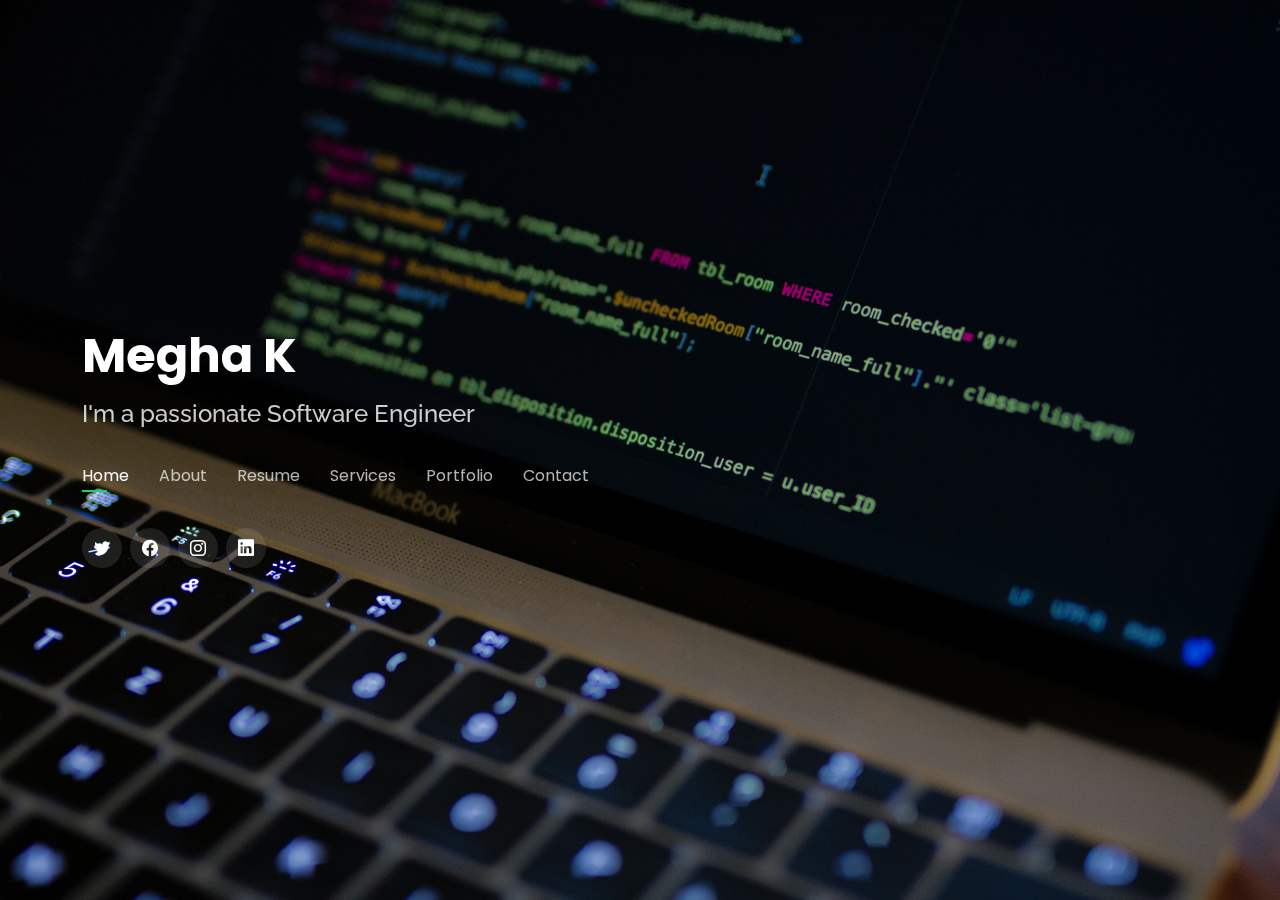
<file: index.html>
<!DOCTYPE html>
<html lang="en">

<head>
  <meta charset="utf-8">
  <meta content="width=device-width, initial-scale=1.0" name="viewport">

  <title>Megha</title>
  <meta content="" name="description">
  <meta content="" name="keywords">

  <!-- Favicons -->
  <link href="assets/img/vere.jpg" rel="icon">
  <link href="assets/img/vere.jpg" rel="apple-touch-icon">

  <!-- Google Fonts -->
  <link href="https://fonts.googleapis.com/css?family=Open+Sans:300,300i,400,400i,600,600i,700,700i|Raleway:300,300i,400,400i,500,500i,600,600i,700,700i|Poppins:300,300i,400,400i,500,500i,600,600i,700,700i" rel="stylesheet">

  <!-- Vendor CSS Files -->
  <link href="assets/vendor/bootstrap/css/bootstrap.min.css" rel="stylesheet">
  <link href="assets/vendor/bootstrap-icons/bootstrap-icons.css" rel="stylesheet">
  <link href="assets/vendor/boxicons/css/boxicons.min.css" rel="stylesheet">
  <link href="assets/vendor/glightbox/css/glightbox.min.css" rel="stylesheet">
  <link href="assets/vendor/remixicon/remixicon.css" rel="stylesheet">
  <link href="assets/vendor/swiper/swiper-bundle.min.css" rel="stylesheet">

  <!-- Template Main CSS File -->
  <link href="assets/css/style.css" rel="stylesheet">
</head>

<body>

  <!-- ======= Header ======= -->
  <header id="header">
    <div class="container">

      <h1><a href="index.html">Megha K</a></h1>
      <!-- Uncomment below if you prefer to use an image logo -->
      <!-- <a href="index.html" class="mr-auto"><img src="assets/img/logo.png" alt="" class="img-fluid"></a> -->
      <h2>I'm a passionate Software Engineer <span></span> </h2>

      <nav id="navbar" class="navbar">
        <ul>
          <li><a class="nav-link active" href="#header">Home</a></li>
          <li><a class="nav-link" href="#about">About</a></li>
          <li><a class="nav-link" href="#resume">Resume</a></li>
          <li><a class="nav-link" href="#services">Services</a></li>
          <li><a class="nav-link" href="#portfolio">Portfolio</a></li>
          <li><a class="nav-link" href="#contact">Contact</a></li>
        </ul>
        <i class="bi bi-list mobile-nav-toggle"></i>
      </nav><!-- .navbar -->

      <div class="social-links">
        <a href="https://twitter.com/MEGHA82626927" class="twitter"><i class="bi bi-twitter"></i></a>
        <a href="https://www.facebook.com/profile.php?id=100010232581279" class="facebook"><i class="bi bi-facebook"></i></a>
        <a href="https://www.instagram.com/megha_pavithran__/" class="instagram"><i class="bi bi-instagram"></i></a>
        <a href="https://www.linkedin.com/in/megha-k-0aa5911aa/" class="linkedin"><i class="bi bi-linkedin"></i></a>
      </div>

    </div>
  </header><!-- End Header -->

  <!-- ======= About Section ======= -->
  <section id="about" class="about">

    <!-- ======= About Me ======= -->
    <div class="about-me container">

      <div class="section-title">
        <h2>About</h2>
        <p>Graduate of Computer Science with experience working across the full stack of software development.
          I've build built a few projects by myself and I'm looking for a role where I can grow and learn from other experienced team members.</p>
      </div>

      <div class="row">
        <div class="col-lg-4" data-aos="fade-right">
          <img src="assets/img/dp.jpg" class="img-fluid" alt="">
        </div>
        <div class="col-lg-8 pt-4 pt-lg-0 content" data-aos="fade-left">
          <h3>Software Engineer</h3>
          <p class="fst-italic">
            Enthusiast in Computer Programming currently learning about different exploits who is seeking a better position in IT field.

          </p>
          <div class="row">
            <div class="col-lg-6">
              <ul>
                <li><i class="bi bi-chevron-right"></i> <strong>Birthday:</strong> <span>28 September 1997</span></li>
                <li><i class="bi bi-chevron-right"></i> <strong>Website:</strong> <span>www.meghapavithran.in</span></li>
                <li><i class="bi bi-chevron-right"></i> <strong>Phone:</strong> <span>+91 8848568057</span></li>
                <li><i class="bi bi-chevron-right"></i> <strong>City:</strong> <span>Kasargod, Kerala</span></li>
              </ul>
            </div>
            <div class="col-lg-6">
              <ul>
                <li><i class="bi bi-chevron-right"></i> <strong>Age:</strong> <span>23</span></li>
                <li><i class="bi bi-chevron-right"></i> <strong>Degree:</strong> <span>Master of Technology</span></li>
                <li><i class="bi bi-chevron-right"></i> <strong>Email:</strong> <span>meghapavithran44@gmail.com</span></li>
                <li><i class="bi bi-chevron-right"></i> <strong>Freelance:</strong> <span>Available</span></li>
              </ul>
            </div>
          </div>
          <p>
            I have showcased my talents and skills through various programs. Currently pursuing Master of Technology in Computer Science and Engineering at National Institute of Technology Mizoram. Participated in many Hackathones as well as workshops to improve my skills.
          </p>
        </div>
      </div>

    </div><!-- End About Me -->

    <!-- ======= Skills  ======= -->
    <div class="skills container">

      <div class="section-title">
        <h2>Skills</h2>
      </div>

      <div class="row skills-content">

        <div class="col-lg-6">

          <div class="progress">
            <span class="skill">C/C++ <i class="val">70%</i></span>
            <div class="progress-bar-wrap">
              <div class="progress-bar" role="progressbar" aria-valuenow="70" aria-valuemin="0" aria-valuemax="100"></div>
            </div>
          </div>

          <div class="progress">
            <span class="skill">HTML <i class="val">75%</i></span>
            <div class="progress-bar-wrap">
              <div class="progress-bar" role="progressbar" aria-valuenow="70" aria-valuemin="0" aria-valuemax="100"></div>
            </div>
          </div>

          <div class="progress">
            <span class="skill">JavaScript <i class="val">45%</i></span>
            <div class="progress-bar-wrap">
              <div class="progress-bar" role="progressbar" aria-valuenow="50" aria-valuemin="0" aria-valuemax="100"></div>
            </div>
          </div>

        </div>

        <div class="col-lg-6">

          <div class="progress">
            <span class="skill">CSS<i class="val">45%</i></span>
            <div class="progress-bar-wrap">
              <div class="progress-bar" role="progressbar" aria-valuenow="75" aria-valuemin="0" aria-valuemax="100"></div>
            </div>
          </div>

          <div class="progress">
            <span class="skill">PostgreSQL <i class="val">65%</i></span>
            <div class="progress-bar-wrap">
              <div class="progress-bar" role="progressbar" aria-valuenow="65" aria-valuemin="0" aria-valuemax="100"></div>
            </div>
          </div>

          <div class="progress">
            <span class="skill">MS Office(Powerpoint,Excel) <i class="val">65%</i></span>
            <div class="progress-bar-wrap">
              <div class="progress-bar" role="progressbar" aria-valuenow="65" aria-valuemin="0" aria-valuemax="100"></div>
            </div>
          </div>

        </div>

      </div>

    </div><!-- End Skills -->

    
  -->

  </section><!-- End About Section -->

  <!-- ======= Resume Section ======= -->
  <section id="resume" class="resume">
    <div class="container">

      <div class="section-title">
        <h2>Resume</h2>
        <p>An enthusiastic Computer Science student graduate with sincere and intense conviction on every task I undertake,with an intention of combining technology with innovation in every step along my way. I believe that the ability to work both as a part of a team and under good directions, using my communication skills, software skills, curiosity towards new technologies, dedication and smart working makes me a perfect one in this Computer Science field. </p>
      </div>

      <div class="row">
        <div class="col-lg-6">
          <h3 class="resume-title">Sumary</h3>
          <div class="resume-item pb-0">
            <h4>Megha K</h4>
            <p><em>Innovative and self-learned Programmer with experience in Web Developing</em></p>
            <p>
            <ul>
              <li>Kerala</li>
              <li>+91 8848568057</li>
              <li>meghapavithran44@gmail.com</li>
            </ul>
            </p>
          </div>

          <h3 class="resume-title">Education</h3>
          <div class="resume-item">
            <h4>Master of Technology in Computer Science and Engineering</h4>
            <h5>2020 - 2022</h5>
            <p><em>National Institute of Technology, Mizoram</em></p>
            <p>CGPA: 8.42</p>
            <p>Relevant Coursework : Patten Recoginition, Data Mining, Distributed System, Advanced Database. </p>
          </div>
          <div class="resume-item">
            <h4>Bachelor of Technology in Information Technology</h4>
            <h5>2015 - 2019</h5>
            <p><em>Government Engineering College Barton Hill</em></p>
            <p>Relevant Coursework: Operating System, Data Structures and Algorithms, Computer Network, Object Oriented Design. </p>
          </div>
        </div>
        <div class="col-lg-6">
          <h3 class="resume-title">Projects</h3>
          <div class="resume-item">
            <h4>Automated Mizo Language News Classification</h4>
            <h5>2020 - 2021</h5>
            <p><em>National Institute of Technology Mizoram</em></p>
            <p>
            <ul>
              <li>We built an automated news classifier by Machine Learning Technique</li>
              <li>Data are mined using HTML Tag from vanglaini.org and total 2290 articles mined </li>
              <li>Machine gives an accuracy rate of 94% with good results in predicting the categories.</li>
            </ul>
            </p>
          </div>
          <div class="resume-item">
            <h4>Optimized News Reading Portal</h4>
            <h5>2018 - 2019</h5>
            <p><em>Government Engineering College Barton Hill</em></p>
            <p>
            <ul>
              <li>We developed a “News Media” website with automatically generated summary and personalization of news for the particular users.</li>
              <li>Role: Backend Developer & UI Design</li>
            </ul>
            </p>
          </div>
        </div>
        <div class="col-lg-6">
          <h3 class="resume-title">Certifications</h3>
          <div class="resume-item">
            <h4>SQL</h4>
            <h5>2021</h5>
            <p><em>HackerRank - C21D4B5D6AE5</em></p>
            <p>
            <ul>
              <li>It included simple queries, relationships, and aggregators</li>
            </ul>
            </p>
          </div>
          <div class="resume-item">
            <h4>Getting Started with AWS Machine Learning</h4>
            <h5>2021</h5>
            <p><em>Coursera – CMXHMK82DEK7</em></p>
            <p>
            <ul>
              <li>Key problems that Machine Learning can address and ultimately help solve</li>
              <li>How to build intelligent applications using Amazon AI services like Amazon Comprehend, Amazon Rekognition, Amazon Translate and others</li>
              <li>How to build, train and deploy a model using Amazon SageMaker with build-in algorithms and Jupyter Notebooks instance</li>
            </ul>
            </p>
          </div>
          <div class="resume-item">
            <h4>Data Structures in C</h4>
            <h5>2021</h5>
            <p><em>Great Learning</em></p>
            <p>
            <ul>
              <li>Implementation of data structures using c programming language</li>
            </ul>
            </p>
          </div>
          <div class="resume-item">
            <h4>Cyber Security Expert</h4>
            <h5>2017</h5>
            <p><em>Lucideus</em></p>
            <p>
            <ul>
              <li>Introduction to Information Security</li>
              <li>Basics of Network & Web Technology</li>
              <li>Email attacks & Security, Google Dorks Database</li>
              <li>Intrusion detection, WAF and Honeypot</li>
            </ul>
            </p>
          </div>
          <h3 class="resume-title">Volunteer</h3>
          <div class="resume-item">
            <h4>Student Coordinator</h4>
            <h5>2021</h5>
            <p><em>National Institute of Technology, Mizoram</em></p>
            <ul>
              <li>Involved Volunteering for the 9th International Conference on Frontiers of Intelligent Computing: Theory and Applications (FICTA 2021).</li>
              <li>Hosted session and Poster Designing</li>
            </ul>
          </div>
        </div>
      </div>

    </div>
  </section><!-- End Resume Section -->

  <!-- ======= Services Section ======= -->
  <section id="services" class="services">
    <div class="container">

      <div class="section-title">
        <h2>Services</h2>
        <p>My Services</p>
      </div>

      <div class="row">

        <div class="col-lg-4 col-md-6 d-flex align-items-stretch mt-4 mt-md-0">
          <div class="icon-box">
            <div class="icon"><i class="bx bx-file"></i></div>
            <h4><a href="">Website Development</a></h4>
            <p>Develops modern Websites using HTML,CSS,Bootstrap etc</p>
          </div>
        </div>

        <div class="col-lg-4 col-md-6 d-flex align-items-stretch mt-4">
          <div class="icon-box">
            <div class="icon"><i class="bx bx-world"></i></div>
            <h4><a href="">Software Development</a></h4>
            <p>Accepts software development projects</p>
          </div>
        </div>

      </div>

    </div>
  </section><!-- End Services Section -->

  <!-- ======= Portfolio Section ======= -->
  <section id="portfolio" class="portfolio">
    <div class="container">

      <div class="section-title">
        <h2>Portfolio</h2>
        <p>My Works</p>
      </div>

      <div class="row">
        <div class="col-lg-12 d-flex justify-content-center">
          <ul id="portfolio-flters">
            <li data-filter="*" class="filter-active">All</li>
            <li data-filter=".filter-app">Projects</li>
            <li data-filter=".filter-card">Certifications</li>
          </ul>
        </div>
      </div>

      <div class="row portfolio-container">

        <div class="col-lg-4 col-md-6 portfolio-item filter-app">
          <div class="portfolio-wrap">
            <img src="assets/img/portfolio/FIRSTPAGE.PNG" class="img-fluid" alt="">
            <div class="portfolio-info">
              <h4> Optimized News Reading Portal</h4>
              <p>Home page</p>
              <div class="portfolio-links">
                <a href="assets/img/portfolio/FIRSTPAGE.PNG" data-gallery="portfolioGallery" class="portfolio-lightbox" title="App 1"><i class="bx bx-plus"></i></a>
                <a href="portfolio-details.html" data-gallery="portfolioDetailsGallery" data-glightbox="type: external" class="portfolio-details-lightbox" title="Portfolio Details"><i class="bx bx-link"></i></a>
              </div>
            </div>
          </div>
        </div>

        <div class="col-lg-4 col-md-6 portfolio-item filter-web">
          <div class="portfolio-wrap">
            <img src="assets/img/portfolio/Megha_datastructure.jpg" class="img-fluid" alt="">
            <div class="portfolio-info">
              <h4>Great Learning</h4>
              <p>Data Structures in C</p>
              <div class="portfolio-links">
                <a href="assets/img/portfolio/Megha_datastructure.jpg" data-gallery="portfolioGallery" class="portfolio-lightbox" title="Web 3"><i class="bx bx-plus"></i></a>
                <a href="portfolio-details.html" data-gallery="portfolioDetailsGallery" data-glightbox="type: external" class="portfolio-details-lightbox" title="Portfolio Details"><i class="bx bx-link"></i></a>
              </div>
            </div>
          </div>
        </div>

        <div class="col-lg-4 col-md-6 portfolio-item filter-card">
          <div class="portfolio-wrap">
            <img src="assets/img/portfolio/aws.PNG" class="img-fluid" alt="">
            <div class="portfolio-info">
              <h4>Coursera</h4>
              <p>Getting Started with AWS Machine Learning</p>
              <div class="portfolio-links">
                <a href="assets/img/portfolio/aws.PNG" data-gallery="portfolioGallery" class="portfolio-lightbox" title="Card 1"><i class="bx bx-plus"></i></a>
                <a href="portfolio-details.html" data-gallery="portfolioDetailsGallery" data-glightbox="type: external" class="portfolio-details-lightbox" title="Portfolio Details"><i class="bx bx-link"></i></a>
              </div>
            </div>
          </div>
        </div>

        <div class="col-lg-4 col-md-6 portfolio-item filter-card">
          <div class="portfolio-wrap">
            <img src="assets/img/portfolio/cybersec.jpg" class="img-fluid" alt="">
            <div class="portfolio-info">
              <h4>Lucideus</h4>
              <p>Cyber Security</p>
              <div class="portfolio-links">
                <a href="assets/img/portfolio/cybersec.jpg" data-gallery="portfolioGallery" class="portfolio-lightbox" title="Card 3"><i class="bx bx-plus"></i></a>
                <a href="portfolio-details.html" data-gallery="portfolioDetailsGallery" data-glightbox="type: external" class="portfolio-details-lightbox" title="Portfolio Details"><i class="bx bx-link"></i></a>
              </div>
            </div>
          </div>
        </div>

        <div class="col-lg-4 col-md-6 portfolio-item filter-card">
          <div class="portfolio-wrap">
            <img src="assets/img/portfolio/hackerrank.png" class="img-fluid" alt="">
            <div class="portfolio-info">
              <h4>HackerRank</h4>
              <p>SQL</p>
              <div class="portfolio-links">
                <a href="assets/img/portfolio/hackerrank.png" data-gallery="portfolioGallery" class="portfolio-lightbox" title="Card 3"><i class="bx bx-plus"></i></a>
                <a href="portfolio-details.html" data-gallery="portfolioDetailsGallery" data-glightbox="type: external" class="portfolio-details-lightbox" title="Portfolio Details"><i class="bx bx-link"></i></a>
              </div>
            </div>
          </div>
        </div>

        <div class="col-lg-4 col-md-6 portfolio-item filter-card">
          <div class="portfolio-wrap">
            <img src="assets/img/portfolio/acc.PNG" class="img-fluid" alt="">
            <div class="portfolio-info">
              <h4>Accenture</h4>
              <p>Developer Programe</p>
              <div class="portfolio-links">
                <a href="assets/img/portfolio/acc.PNG" data-gallery="portfolioGallery" class="portfolio-lightbox" title="Card 3"><i class="bx bx-plus"></i></a>
                <a href="portfolio-details.html" data-gallery="portfolioDetailsGallery" data-glightbox="type: external" class="portfolio-details-lightbox" title="Portfolio Details"><i class="bx bx-link"></i></a>
              </div>
            </div>
          </div>
        </div>
      </div>
    </div>
  </div>

  </section><!-- End Portfolio Section -->

  <!-- ======= Contact Section ======= -->
  <section id="contact" class="contact">
    <div class="container">

      <div class="section-title">
        <h2>Contact</h2>
        <p>Contact Me</p>
      </div>

      <div class="row mt-2">

        <div class="col-md-6 d-flex align-items-stretch">
          <div class="info-box">
            <i class="bx bx-map"></i>
            <h3>My Address</h3>
            <p>122/23 Kasargod, Kerala, 671314</p>
          </div>
        </div>

        <div class="col-md-6 mt-4 mt-md-0 d-flex align-items-stretch">
          <div class="info-box">
            <i class="bx bx-share-alt"></i>
            <h3>Social Profiles</h3>
            <div class="social-links">
              <a href="https://twitter.com/MEGHA82626927" class="twitter"><i class="bi bi-twitter"></i></a>
              <a href="https://www.facebook.com/profile.php?id=100010232581279" class="facebook"><i class="bi bi-facebook"></i></a>
              <a href="https://www.instagram.com/megha_pavithran__/" class="instagram"><i class="bi bi-instagram"></i></a>
              <a href="https://join.skype.com/invite/y5WgxeElTXy8" class="google-plus"><i class="bi bi-skype"></i></a>
              <a href="https://www.linkedin.com/in/megha-k-0aa5911aa/" class="linkedin"><i class="bi bi-linkedin"></i></a>
            </div>
          </div>
        </div>

        <div class="col-md-6 mt-4 d-flex align-items-stretch">
          <div class="info-box">
            <i class="bx bx-envelope"></i>
            <h3>Email Me</h3>
            <p>meghapavithran44@gmail.com</p>
          </div>
        </div>
        <div class="col-md-6 mt-4 d-flex align-items-stretch">
          <div class="info-box">
            <i class="bx bx-phone-call"></i>
            <h3>Call Me</h3>
            <p>+918848568057</p>
          </div>
        </div>
      </div>

      <form action="forms/contact.php" method="post" role="form" class="php-email-form mt-4">
        <div class="row">
          <div class="col-md-6 form-group">
            <input type="text" name="name" class="form-control" id="name" placeholder="Your Name" required>
          </div>
          <div class="col-md-6 form-group mt-3 mt-md-0">
            <input type="email" class="form-control" name="email" id="email" placeholder="Your Email" required>
          </div>
        </div>
        <div class="form-group mt-3">
          <input type="text" class="form-control" name="subject" id="subject" placeholder="Subject" required>
        </div>
        <div class="form-group mt-3">
          <textarea class="form-control" name="message" rows="5" placeholder="Message" required></textarea>
        </div>
        <div class="my-3">
          <div class="loading">Loading</div>
          <div class="error-message"></div>
          <div class="sent-message">Your message has been sent. Thank you!</div>
        </div>
        <div class="text-center"><button type="submit">Send Message</button></div>
      </form>

    </div>
  </section><!-- End Contact Section -->

  <div class="credits">
    <!-- All the links in the footer should remain intact. -->
    <!-- You can delete the links only if you purchased the pro version. -->
    <!-- Licensing information: https://bootstrapmade.com/license/ -->
    <!-- Purchase the pro version with working PHP/AJAX contact form: https://bootstrapmade.com/personal-free-resume-bootstrap-template/ -->
  </div>

  <!-- Vendor JS Files -->
  <script src="assets/vendor/bootstrap/js/bootstrap.bundle.min.js"></script>
  <script src="assets/vendor/glightbox/js/glightbox.min.js"></script>
  <script src="assets/vendor/isotope-layout/isotope.pkgd.min.js"></script>
  <script src="assets/vendor/php-email-form/validate.js"></script>
  <script src="assets/vendor/purecounter/purecounter.js"></script>
  <script src="assets/vendor/swiper/swiper-bundle.min.js"></script>
  <script src="assets/vendor/waypoints/noframework.waypoints.js"></script>

  <!-- Template Main JS File -->
  <script src="assets/js/main.js"></script>

</body>

</html>
</file>
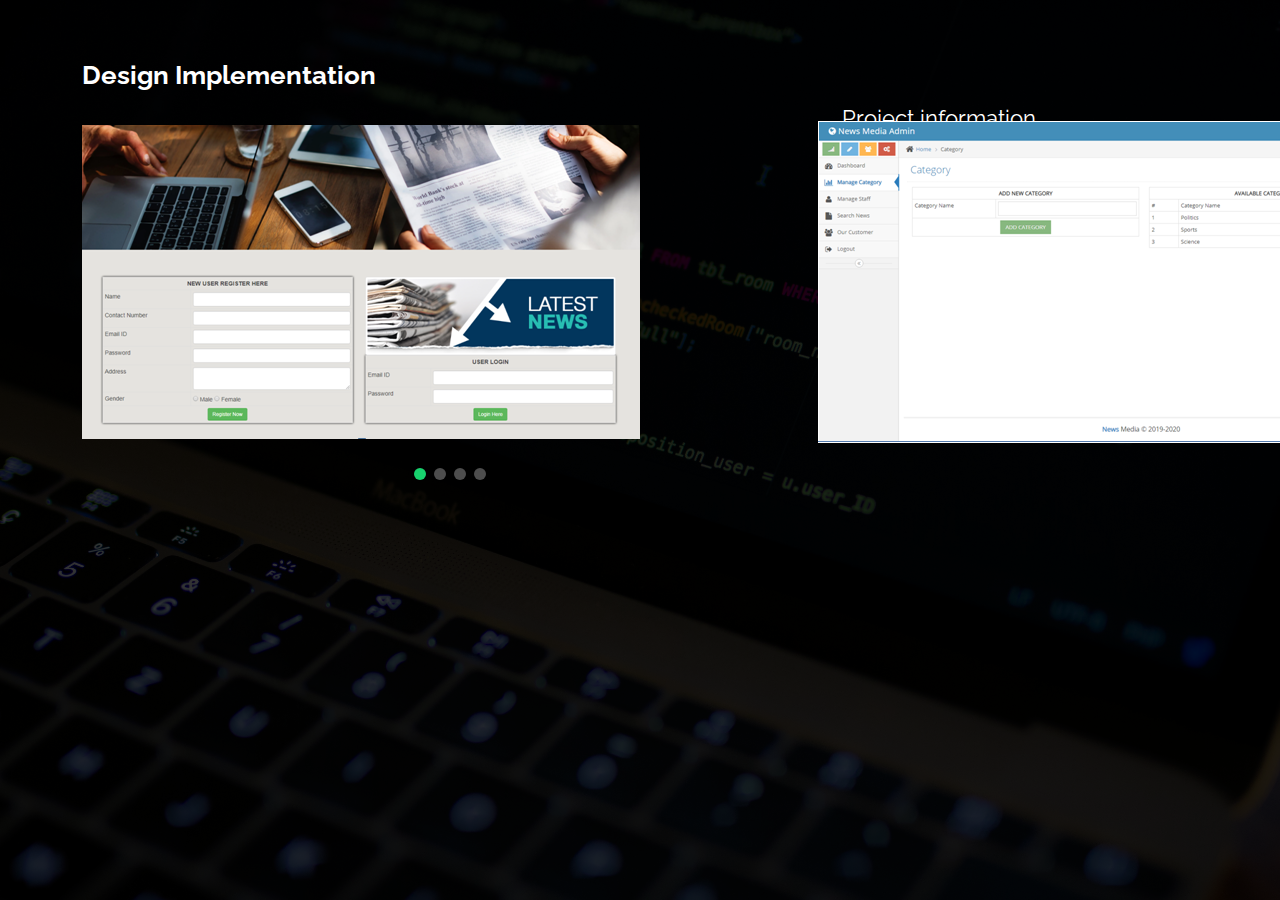
<file: portfolio-details.html>
<!DOCTYPE html>
<html lang="en">

<head>
  <meta charset="utf-8">
  <meta content="width=device-width, initial-scale=1.0" name="viewport">

  <title>Portfolio Details</title>
  <meta content="" name="description">
  <meta content="" name="keywords">

  <!-- Favicons -->
  <link href="assets/img/favicon.png" rel="icon">
  <link href="assets/img/apple-touch-icon.png" rel="apple-touch-icon">

  <!-- Google Fonts -->
  <link href="https://fonts.googleapis.com/css?family=Open+Sans:300,300i,400,400i,600,600i,700,700i|Raleway:300,300i,400,400i,500,500i,600,600i,700,700i|Poppins:300,300i,400,400i,500,500i,600,600i,700,700i" rel="stylesheet">

  <!-- Vendor CSS Files -->
  <link href="assets/vendor/bootstrap/css/bootstrap.min.css" rel="stylesheet">
  <link href="assets/vendor/bootstrap-icons/bootstrap-icons.css" rel="stylesheet">
  <link href="assets/vendor/boxicons/css/boxicons.min.css" rel="stylesheet">
  <link href="assets/vendor/glightbox/css/glightbox.min.css" rel="stylesheet">
  <link href="assets/vendor/remixicon/remixicon.css" rel="stylesheet">
  <link href="assets/vendor/swiper/swiper-bundle.min.css" rel="stylesheet">

  <!-- Template Main CSS File -->
  <link href="assets/css/style.css" rel="stylesheet">

  <!-- =======================================================
  * Template Name: Personal - v4.4.0
  * Template URL: https://bootstrapmade.com/personal-free-resume-bootstrap-template/
  * Author: BootstrapMade.com
  * License: https://bootstrapmade.com/license/
  ======================================================== -->
</head>

<body>

  <main id="main">

    <!-- ======= Portfolio Details ======= -->
    <div id="portfolio-details" class="portfolio-details">
      <div class="container">

        <div class="row">

          <div class="col-lg-8">
            <h2 class="portfolio-title">Design Implementation</h2>

            <div class="portfolio-details-slider swiper-container">
              <div class="swiper-wrapper align-items-center">

                <div class="swiper-slide">
                  <img src="assets/img/portfolio/2N.PNG" alt="">
                </div>

                <div class="swiper-slide">
                  <img src="assets/img/portfolio/catg.PNG" alt="">
                </div>

                <div class="swiper-slide">
                  <img src="assets/img/portfolio/ADD.PNG" alt="">
                </div>

                <div class="swiper-slide">
                  <img src="assets/img/portfolio/DASH.PNG" alt="">
                </div>

              </div>
              <div class="swiper-pagination"></div>
            </div>

          </div>

          <div class="col-lg-4 portfolio-info">
            <h3>Project information</h3>
            <ul>
              <li><strong>Language</strong>: PHP</li>
              <li><strong>Bachend</strong>: MySQL</li>
              <li><strong>UI Design</strong>: HTML, CSS, Bootstrap, JavaScript</li>
              <li><strong>Tool</strong>: XAMPP</li>
            </ul>

            <p>
              We introduce….
              An Intelligent web reader adapted with real time abstraction capabilities and provide user’s interest-based result which makes web reading more efficient with relatively low latency.
              </p>
          </div>

        </div>

      </div>
    </div><!-- End Portfolio Details -->

  </main><!-- End #main -->

  <div class="credits">
    <!-- All the links in the footer should remain intact. -->
    <!-- You can delete the links only if you purchased the pro version. -->
    <!-- Licensing information: https://bootstrapmade.com/license/ -->
    <!-- Purchase the pro version with working PHP/AJAX contact form: https://bootstrapmade.com/personal-free-resume-bootstrap-template/ -->
  </div>

  <!-- Vendor JS Files -->
  <script src="assets/vendor/bootstrap/js/bootstrap.bundle.min.js"></script>
  <script src="assets/vendor/glightbox/js/glightbox.min.js"></script>
  <script src="assets/vendor/isotope-layout/isotope.pkgd.min.js"></script>
  <script src="assets/vendor/php-email-form/validate.js"></script>
  <script src="assets/vendor/purecounter/purecounter.js"></script>
  <script src="assets/vendor/swiper/swiper-bundle.min.js"></script>
  <script src="assets/vendor/waypoints/noframework.waypoints.js"></script>

  <!-- Template Main JS File -->
  <script src="assets/js/main.js"></script>

</body>

</html>
</file>
<file: assets/css/style.css>
/**
* Template Name: Personal - v4.4.0
* Template URL: https://bootstrapmade.com/personal-free-resume-bootstrap-template/
* Author: BootstrapMade.com
* License: https://bootstrapmade.com/license/
*/

/*--------------------------------------------------------------
# General
--------------------------------------------------------------*/
body {
  font-family: "Open Sans", sans-serif;
  background-color: #040404;
  color: #fff;
  position: relative;
  background: transparent;
}
body::before {
  content: "";
  position: fixed;
  background: #040404 url("../img/vere3.jpg") top right no-repeat;
  background-size: cover;
  left: 0;
  right: 0;
  top: 0;
  height: 100vh;
  z-index: -1;
}
@media (min-width: 1024px) {
  body::before {
    background-attachment: fixed;
  }
}

a {
  color: #18d26e;
  text-decoration: none;
}

a:hover {
  color: #35e888;
  text-decoration: none;
}

h1, h2, h3, h4, h5, h6 {
  font-family: "Raleway", sans-serif;
}

/*--------------------------------------------------------------
# Header
--------------------------------------------------------------*/
#header {
  transition: ease-in-out 0.3s;
  position: relative;
  height: 100vh;
  display: flex;
  align-items: center;
  z-index: 997;
  overflow-y: auto;
}
#header * {
  transition: ease-in-out 0.3s;
}
#header h1 {
  font-size: 48px;
  margin: 0;
  padding: 0;
  line-height: 1;
  font-weight: 700;
  font-family: "Poppins", sans-serif;
}
#header h1 a, #header h1 a:hover {
  color: #fff;
  line-height: 1;
  display: inline-block;
}
#header h2 {
  font-size: 24px;
  margin-top: 20px;
  color: rgba(255, 255, 255, 0.8);
}
#header h2 span {
  color: #fff;
  border-bottom: 2px solid #18d26e;
  padding-bottom: 6px;
}
#header img {
  padding: 0;
  margin: 0;
}
#header .social-links {
  margin-top: 40px;
  display: flex;
}
#header .social-links a {
  font-size: 16px;
  display: flex;
  justify-content: center;
  align-items: center;
  background: rgba(255, 255, 255, 0.1);
  color: #fff;
  line-height: 1;
  margin-right: 8px;
  border-radius: 50%;
  width: 40px;
  height: 40px;
}
#header .social-links a:hover {
  background: #18d26e;
}
@media (max-width: 992px) {
  #header h1 {
    font-size: 36px;
  }
  #header h2 {
    font-size: 20px;
    line-height: 30px;
  }
  #header .social-links {
    margin-top: 15px;
  }
  #header .container {
    display: flex;
    flex-direction: column;
    align-items: center;
  }
}

/* Header Top */
#header.header-top {
  height: 80px;
  position: fixed;
  left: 0;
  top: 0;
  right: 0;
  background: rgba(0, 0, 0, 0.9);
}
#header.header-top .social-links, #header.header-top h2 {
  display: none;
}
#header.header-top h1 {
  margin-right: auto;
  font-size: 36px;
}
#header.header-top .container {
  display: flex;
  align-items: center;
}
#header.header-top .navbar {
  margin: 0;
}
@media (max-width: 768px) {
  #header.header-top {
    height: 60px;
  }
  #header.header-top h1 {
    font-size: 26px;
  }
}

/*--------------------------------------------------------------
# Navigation Menu
--------------------------------------------------------------*/
/**
* Desktop Navigation 
*/
.navbar {
  padding: 0;
  margin-top: 35px;
}
.navbar ul {
  margin: 0;
  padding: 0;
  display: flex;
  list-style: none;
  align-items: center;
}
.navbar li {
  position: relative;
}
.navbar li + li {
  margin-left: 30px;
}
.navbar a, .navbar a:focus {
  display: flex;
  align-items: center;
  justify-content: space-between;
  padding: 0;
  font-family: "Poppins", sans-serif;
  font-size: 16px;
  font-weight: 400;
  color: rgba(255, 255, 255, 0.7);
  white-space: nowrap;
  transition: 0.3s;
}
.navbar a i, .navbar a:focus i {
  font-size: 12px;
  line-height: 0;
  margin-left: 5px;
}
.navbar a:before {
  content: "";
  position: absolute;
  width: 0;
  height: 2px;
  bottom: -4px;
  left: 0;
  background-color: #18d26e;
  visibility: hidden;
  width: 0px;
  transition: all 0.3s ease-in-out 0s;
}
.navbar a:hover:before, .navbar li:hover > a:before, .navbar .active:before {
  visibility: visible;
  width: 25px;
}
.navbar a:hover, .navbar .active, .navbar .active:focus, .navbar li:hover > a {
  color: #fff;
}

/**
* Mobile Navigation 
*/
.mobile-nav-toggle {
  color: #fff;
  font-size: 28px;
  cursor: pointer;
  display: none;
  line-height: 0;
  transition: 0.5s;
  position: fixed;
  right: 15px;
  top: 15px;
}

@media (max-width: 991px) {
  .mobile-nav-toggle {
    display: block;
  }

  .navbar ul {
    display: none;
  }
}
.navbar-mobile {
  position: fixed;
  overflow: hidden;
  top: 0;
  right: 0;
  left: 0;
  bottom: 0;
  background: rgba(0, 0, 0, 0.9);
  transition: 0.3s;
  z-index: 999;
  margin-top: 0;
}
.navbar-mobile .mobile-nav-toggle {
  position: absolute;
  top: 15px;
  right: 15px;
}
.navbar-mobile ul {
  display: block;
  position: absolute;
  top: 55px;
  right: 15px;
  bottom: 45px;
  left: 15px;
  padding: 10px 0;
  overflow-y: auto;
  transition: 0.3s;
  border: 2px solid rgba(255, 255, 255, 0.2);
}
.navbar-mobile li {
  padding: 12px 20px;
}
.navbar-mobile li + li {
  margin: 0;
}
.navbar-mobile a, .navbar-mobile a:focus {
  font-size: 16px;
  position: relative;
}

/*--------------------------------------------------------------
# Sections General
--------------------------------------------------------------*/
section {
  overflow: hidden;
  position: absolute;
  width: 100%;
  top: 140px;
  bottom: 100%;
  opacity: 0;
  transition: ease-in-out 0.4s;
  z-index: 2;
}
section.section-show {
  top: 100px;
  bottom: auto;
  opacity: 1;
  padding-bottom: 45px;
}
section .container {
  background: rgba(0, 0, 0, 0.9);
  padding: 30px;
}
@media (max-width: 768px) {
  section {
    top: 120px;
  }
  section.section-show {
    top: 80px;
  }
}

.section-title h2 {
  font-size: 14px;
  font-weight: 500;
  padding: 0;
  line-height: 1px;
  margin: 0 0 20px 0;
  letter-spacing: 2px;
  text-transform: uppercase;
  color: #aaaaaa;
  font-family: "Poppins", sans-serif;
}
.section-title h2::after {
  content: "";
  width: 120px;
  height: 1px;
  display: inline-block;
  background: #a0a1a1;
  margin: 4px 10px;
}
.section-title p {
  margin: 0;
  margin: -15px 0 15px 0;
  font-size: 15px;
  font-weight: 700;
  
  font-family: "Poppins", sans-serif;
  color: #fff;
}

/*--------------------------------------------------------------
# About
--------------------------------------------------------------*/
.about-me .content h3 {
  font-weight: 700;
  font-size: 26px;
  color: #18d26e;
}
.about-me .content ul {
  list-style: none;
  padding: 0;
}
.about-me .content ul li {
  margin-bottom: 20px;
  display: flex;
  align-items: center;
}
.about-me .content ul strong {
  margin-right: 10px;
}
.about-me .content ul i {
  font-size: 16px;
  margin-right: 5px;
  color: #18d26e;
  line-height: 0;
}
.about-me .content p:last-child {
  margin-bottom: 0;
}

/*--------------------------------------------------------------
# Counts
--------------------------------------------------------------*/
.counts {
  padding: 70px 0 60px;
}
.counts .count-box {
  padding: 30px 30px 25px 30px;
  width: 100%;
  position: relative;
  text-align: center;
  background: rgba(255, 255, 255, 0.08);
}
.counts .count-box i {
  position: absolute;
  top: -25px;
  left: 50%;
  transform: translateX(-50%);
  font-size: 24px;
  background: rgba(255, 255, 255, 0.1);
  padding: 12px;
  color: #18d26e;
  border-radius: 50px;
  line-height: 0;
}
.counts .count-box span {
  font-size: 36px;
  display: block;
  font-weight: 600;
  color: #fff;
}
.counts .count-box p {
  padding: 0;
  margin: 0;
  font-family: "Raleway", sans-serif;
  font-size: 14px;
}

/*--------------------------------------------------------------
# Skills
--------------------------------------------------------------*/
.skills .progress {
  height: 60px;
  display: block;
  background: none;
  border-radius: 0;
}
.skills .progress .skill {
  padding: 10px 0;
  margin: 0;
  text-transform: uppercase;
  display: block;
  font-weight: 600;
  font-family: "Poppins", sans-serif;
  color: #fff;
}
.skills .progress .skill .val {
  float: right;
  font-style: normal;
}
.skills .progress-bar-wrap {
  background: rgba(255, 255, 255, 0.2);
}
.skills .progress-bar {
  width: 1px;
  height: 10px;
  transition: 0.9s;
  background-color: #18d26e;
}

/*--------------------------------------------------------------
# Interests
--------------------------------------------------------------*/
.interests .icon-box {
  display: flex;
  align-items: center;
  padding: 20px;
  background: rgba(255, 255, 255, 0.08);
  transition: ease-in-out 0.3s;
}
.interests .icon-box i {
  font-size: 32px;
  padding-right: 10px;
  line-height: 1;
}
.interests .icon-box h3 {
  font-weight: 700;
  margin: 0;
  padding: 0;
  line-height: 1;
  font-size: 16px;
  color: #fff;
}
.interests .icon-box:hover {
  background: rgba(255, 255, 255, 0.12);
}

/*--------------------------------------------------------------
# Testimonials
--------------------------------------------------------------*/
.testimonials .testimonials-carousel, .testimonials .testimonials-slider {
  overflow: hidden;
}
.testimonials .testimonial-item {
  box-sizing: content-box;
  min-height: 320px;
}
.testimonials .testimonial-item .testimonial-img {
  width: 90px;
  border-radius: 50%;
  margin: -40px 0 0 40px;
  position: relative;
  z-index: 2;
  border: 6px solid rgba(255, 255, 255, 0.12);
}
.testimonials .testimonial-item h3 {
  font-size: 18px;
  font-weight: bold;
  margin: 10px 0 5px 45px;
  color: #fff;
}
.testimonials .testimonial-item h4 {
  font-size: 14px;
  color: #999;
  margin: 0 0 0 45px;
}
.testimonials .testimonial-item .quote-icon-left, .testimonials .testimonial-item .quote-icon-right {
  color: rgba(255, 255, 255, 0.25);
  font-size: 26px;
}
.testimonials .testimonial-item .quote-icon-left {
  display: inline-block;
  left: -5px;
  position: relative;
}
.testimonials .testimonial-item .quote-icon-right {
  display: inline-block;
  right: -5px;
  position: relative;
  top: 10px;
}
.testimonials .testimonial-item p {
  font-style: italic;
  margin: 0 15px 0 15px;
  padding: 20px 20px 60px 20px;
  background: rgba(255, 255, 255, 0.1);
  position: relative;
  border-radius: 6px;
  position: relative;
  z-index: 1;
}
.testimonials .swiper-pagination {
  margin-top: 20px;
  position: relative;
}
.testimonials .swiper-pagination .swiper-pagination-bullet {
  width: 12px;
  height: 12px;
  opacity: 1;
  background-color: rgba(255, 255, 255, 0.3);
}
.testimonials .swiper-pagination .swiper-pagination-bullet-active {
  background-color: #18d26e;
}

/*--------------------------------------------------------------
# Resume
--------------------------------------------------------------*/
.resume .resume-title {
  font-size: 26px;
  font-weight: 700;
  margin-top: 20px;
  margin-bottom: 20px;
  color: #fff;
}
.resume .resume-item {
  padding: 0 0 20px 20px;
  margin-top: -2px;
  border-left: 2px solid rgba(255, 255, 255, 0.2);
  position: relative;
}
.resume .resume-item h4 {
  line-height: 18px;
  font-size: 18px;
  font-weight: 600;
  text-transform: capitalize;
  font-family: "Poppins", sans-serif;
  color: #18d26e;
  margin-bottom: 10px;
}
.resume .resume-item h5 {
  font-size: 16px;
  background: rgba(255, 255, 255, 0.15);
  padding: 5px 15px;
  display: inline-block;
  font-weight: 600;
  margin-bottom: 10px;
}
.resume .resume-item ul {
  padding-left: 20px;
}
.resume .resume-item ul li {
  padding-bottom: 10px;
}
.resume .resume-item:last-child {
  padding-bottom: 0;
}
.resume .resume-item::before {
  content: "";
  position: absolute;
  width: 16px;
  height: 16px;
  border-radius: 50px;
  left: -9px;
  top: 0;
  background: #18d26e;
  border: 2px solid #18d26e;
}

/*--------------------------------------------------------------
# Services
--------------------------------------------------------------*/
.services .icon-box {
  text-align: center;
  background: rgba(204, 204, 204, 0.1);
  padding: 80px 20px;
  transition: all ease-in-out 0.3s;
}
.services .icon-box .icon {
  margin: 0 auto;
  width: 64px;
  height: 64px;
  background: #18d26e;
  border-radius: 5px;
  transition: all 0.3s ease-out 0s;
  display: flex;
  align-items: center;
  justify-content: center;
  margin-bottom: 20px;
  transform-style: preserve-3d;
}
.services .icon-box .icon i {
  color: #fff;
  font-size: 28px;
}
.services .icon-box .icon::before {
  position: absolute;
  content: "";
  left: -8px;
  top: -8px;
  height: 100%;
  width: 100%;
  background: rgba(255, 255, 255, 0.15);
  border-radius: 5px;
  transition: all 0.3s ease-out 0s;
  transform: translateZ(-1px);
}
.services .icon-box h4 {
  font-weight: 700;
  margin-bottom: 15px;
  font-size: 24px;
}
.services .icon-box h4 a {
  color: #fff;
}
.services .icon-box p {
  line-height: 24px;
  font-size: 14px;
  margin-bottom: 0;
}
.services .icon-box:hover {
  background: #18d26e;
  border-color: #18d26e;
}
.services .icon-box:hover .icon {
  background: #fff;
}
.services .icon-box:hover .icon i {
  color: #18d26e;
}
.services .icon-box:hover .icon::before {
  background: #35e888;
}
.services .icon-box:hover h4 a, .services .icon-box:hover p {
  color: #fff;
}

/*--------------------------------------------------------------
# Portfolio
--------------------------------------------------------------*/
.portfolio .portfolio-item {
  margin-bottom: 30px;
}
.portfolio #portfolio-flters {
  padding: 0;
  margin: 0 auto 15px auto;
  list-style: none;
  text-align: center;
  border-radius: 50px;
  padding: 2px 15px;
}
.portfolio #portfolio-flters li {
  cursor: pointer;
  display: inline-block;
  padding: 8px 16px 10px 16px;
  font-size: 14px;
  font-weight: 600;
  line-height: 1;
  text-transform: uppercase;
  color: #fff;
  background: rgba(255, 255, 255, 0.1);
  margin: 0 3px 10px 3px;
  transition: all 0.3s ease-in-out;
  border-radius: 4px;
}
.portfolio #portfolio-flters li:hover, .portfolio #portfolio-flters li.filter-active {
  background: #18d26e;
}
.portfolio #portfolio-flters li:last-child {
  margin-right: 0;
}
.portfolio .portfolio-wrap {
  transition: 0.3s;
  position: relative;
  overflow: hidden;
  z-index: 1;
  background: rgba(0, 0, 0, 0.6);
}
.portfolio .portfolio-wrap::before {
  content: "";
  background: rgba(0, 0, 0, 0.6);
  position: absolute;
  left: 30px;
  right: 30px;
  top: 30px;
  bottom: 30px;
  transition: all ease-in-out 0.3s;
  z-index: 2;
  opacity: 0;
}
.portfolio .portfolio-wrap .portfolio-info {
  opacity: 0;
  position: absolute;
  top: 0;
  left: 0;
  right: 0;
  bottom: 0;
  text-align: center;
  z-index: 3;
  transition: all ease-in-out 0.3s;
  display: flex;
  flex-direction: column;
  justify-content: center;
  align-items: center;
}
.portfolio .portfolio-wrap .portfolio-info::before {
  display: block;
  content: "";
  width: 48px;
  height: 48px;
  position: absolute;
  top: 35px;
  left: 35px;
  border-top: 3px solid #fff;
  border-left: 3px solid #fff;
  transition: all 0.5s ease 0s;
  z-index: 9994;
}
.portfolio .portfolio-wrap .portfolio-info::after {
  display: block;
  content: "";
  width: 48px;
  height: 48px;
  position: absolute;
  bottom: 35px;
  right: 35px;
  border-bottom: 3px solid #fff;
  border-right: 3px solid #fff;
  transition: all 0.5s ease 0s;
  z-index: 9994;
}
.portfolio .portfolio-wrap .portfolio-info h4 {
  font-size: 20px;
  color: #fff;
  font-weight: 600;
}
.portfolio .portfolio-wrap .portfolio-info p {
  color: #ffffff;
  font-size: 14px;
  text-transform: uppercase;
  padding: 0;
  margin: 0;
}
.portfolio .portfolio-wrap .portfolio-links {
  text-align: center;
  z-index: 4;
}
.portfolio .portfolio-wrap .portfolio-links a {
  color: #fff;
  margin: 0 2px;
  font-size: 28px;
  display: inline-block;
  transition: 0.3s;
}
.portfolio .portfolio-wrap .portfolio-links a:hover {
  color: #63eda3;
}
.portfolio .portfolio-wrap:hover::before {
  top: 0;
  left: 0;
  right: 0;
  bottom: 0;
  opacity: 1;
}
.portfolio .portfolio-wrap:hover .portfolio-info {
  opacity: 1;
}
.portfolio .portfolio-wrap:hover .portfolio-info::before {
  top: 15px;
  left: 15px;
}
.portfolio .portfolio-wrap:hover .portfolio-info::after {
  bottom: 15px;
  right: 15px;
}

/*--------------------------------------------------------------
# Portfolio Details
--------------------------------------------------------------*/
.portfolio-details {
  padding-top: 40px;
  background: rgba(0, 0, 0, 0.8);
  position: fixed;
  left: 0;
  right: 0;
  top: 0;
  bottom: 0;
  overflow-y: auto;
}
.portfolio-details .container {
  padding-top: 20px;
  padding-bottom: 40px;
}
.portfolio-details .portfolio-title {
  font-size: 26px;
  font-weight: 700;
  margin-bottom: 20px;
}
.portfolio-details .portfolio-info {
  padding-top: 45px;
}
.portfolio-details .portfolio-info h3 {
  font-size: 22px;
  font-weight: 400;
  margin-bottom: 20px;
}
.portfolio-details .portfolio-info ul {
  list-style: none;
  padding: 0;
  font-size: 15px;
}
.portfolio-details .portfolio-info ul li + li {
  margin-top: 10px;
}
.portfolio-details .portfolio-info p {
  font-size: 15px;
  padding: 15px 0 0 0;
}
@media (max-width: 992px) {
  .portfolio-details .portfolio-info {
    padding-top: 20px;
  }
}
.portfolio-details .swiper-pagination {
  margin-top: 20px;
  position: relative;
}
.portfolio-details .swiper-pagination .swiper-pagination-bullet {
  width: 12px;
  height: 12px;
  opacity: 1;
  background-color: rgba(255, 255, 255, 0.3);
}
.portfolio-details .swiper-pagination .swiper-pagination-bullet-active {
  background-color: #18d26e;
}

/*--------------------------------------------------------------
# Contact
--------------------------------------------------------------*/
.contact .info-box {
  color: #444444;
  padding: 20px;
  width: 100%;
  background: rgba(255, 255, 255, 0.08);
}
.contact .info-box i.bx {
  font-size: 24px;
  color: #18d26e;
  border-radius: 50%;
  padding: 14px;
  float: left;
  background: rgba(255, 255, 255, 0.1);
}
.contact .info-box h3 {
  font-size: 20px;
  color: rgba(255, 255, 255, 0.5);
  font-weight: 700;
  margin: 10px 0 8px 68px;
}
.contact .info-box p {
  padding: 0;
  color: #fff;
  line-height: 24px;
  font-size: 14px;
  margin: 0 0 0 68px;
}
.contact .info-box .social-links {
  margin: 5px 0 0 68px;
  display: flex;
}
.contact .info-box .social-links a {
  font-size: 18px;
  display: inline-block;
  color: #fff;
  line-height: 1;
  margin-right: 12px;
  transition: 0.3s;
}
.contact .info-box .social-links a:hover {
  color: #18d26e;
}
.contact .php-email-form {
  padding: 30px;
  background: rgba(255, 255, 255, 0.08);
}
.contact .php-email-form .error-message {
  display: none;
  background: rgba(255, 255, 255, 0.08);
  background: #ed3c0d;
  text-align: left;
  padding: 15px;
  font-weight: 600;
}
.contact .php-email-form .error-message br + br {
  margin-top: 25px;
}
.contact .php-email-form .sent-message {
  display: none;
  background: rgba(255, 255, 255, 0.08);
  background: #18d26e;
  text-align: center;
  padding: 15px;
  font-weight: 600;
}
.contact .php-email-form .loading {
  display: none;
  background: rgba(255, 255, 255, 0.08);
  text-align: center;
  padding: 15px;
}
.contact .php-email-form .loading:before {
  content: "";
  display: inline-block;
  border-radius: 50%;
  width: 24px;
  height: 24px;
  margin: 0 10px -6px 0;
  border: 3px solid #18d26e;
  border-top-color: #eee;
  -webkit-animation: animate-loading 1s linear infinite;
  animation: animate-loading 1s linear infinite;
}
.contact .php-email-form input, .contact .php-email-form textarea {
  border-radius: 0;
  box-shadow: none;
  font-size: 14px;
  background: rgba(255, 255, 255, 0.08);
  border: 0;
  transition: 0.3s;
  color: #fff;
}
.contact .php-email-form input:focus, .contact .php-email-form textarea:focus {
  background-color: rgba(255, 255, 255, 0.11);
}
.contact .php-email-form input::-webkit-input-placeholder, .contact .php-email-form textarea::-webkit-input-placeholder {
  color: rgba(255, 255, 255, 0.3);
  opacity: 1;
}
.contact .php-email-form input::-moz-placeholder, .contact .php-email-form textarea::-moz-placeholder {
  color: rgba(255, 255, 255, 0.3);
  opacity: 1;
}
.contact .php-email-form input::placeholder, .contact .php-email-form textarea::placeholder {
  color: rgba(255, 255, 255, 0.3);
  opacity: 1;
}
.contact .php-email-form input {
  padding: 10px 15px;
}
.contact .php-email-form textarea {
  padding: 12px 15px;
}
.contact .php-email-form button[type=submit] {
  background: #18d26e;
  border: 0;
  padding: 10px 30px;
  color: #fff;
  transition: 0.4s;
  border-radius: 4px;
}
.contact .php-email-form button[type=submit]:hover {
  background: #15bb62;
}
@-webkit-keyframes animate-loading {
  0% {
    transform: rotate(0deg);
  }
  100% {
    transform: rotate(360deg);
  }
}
@keyframes animate-loading {
  0% {
    transform: rotate(0deg);
  }
  100% {
    transform: rotate(360deg);
  }
}

/*--------------------------------------------------------------
# Credits
--------------------------------------------------------------*/
.credits {
  position: fixed;
  right: 0;
  left: 0;
  bottom: 0;
  padding: 15px;
  text-align: right;
  font-size: 13px;
  color: #fff;
  z-index: 999999;
}
@media (max-width: 992px) {
  .credits {
    text-align: center;
    padding: 10px;
    background: rgba(0, 0, 0, 0.8);
  }
}
.credits a {
  color: #18d26e;
  transition: 0.3s;
}
.credits a:hover {
  color: #fff;
}
</file>
